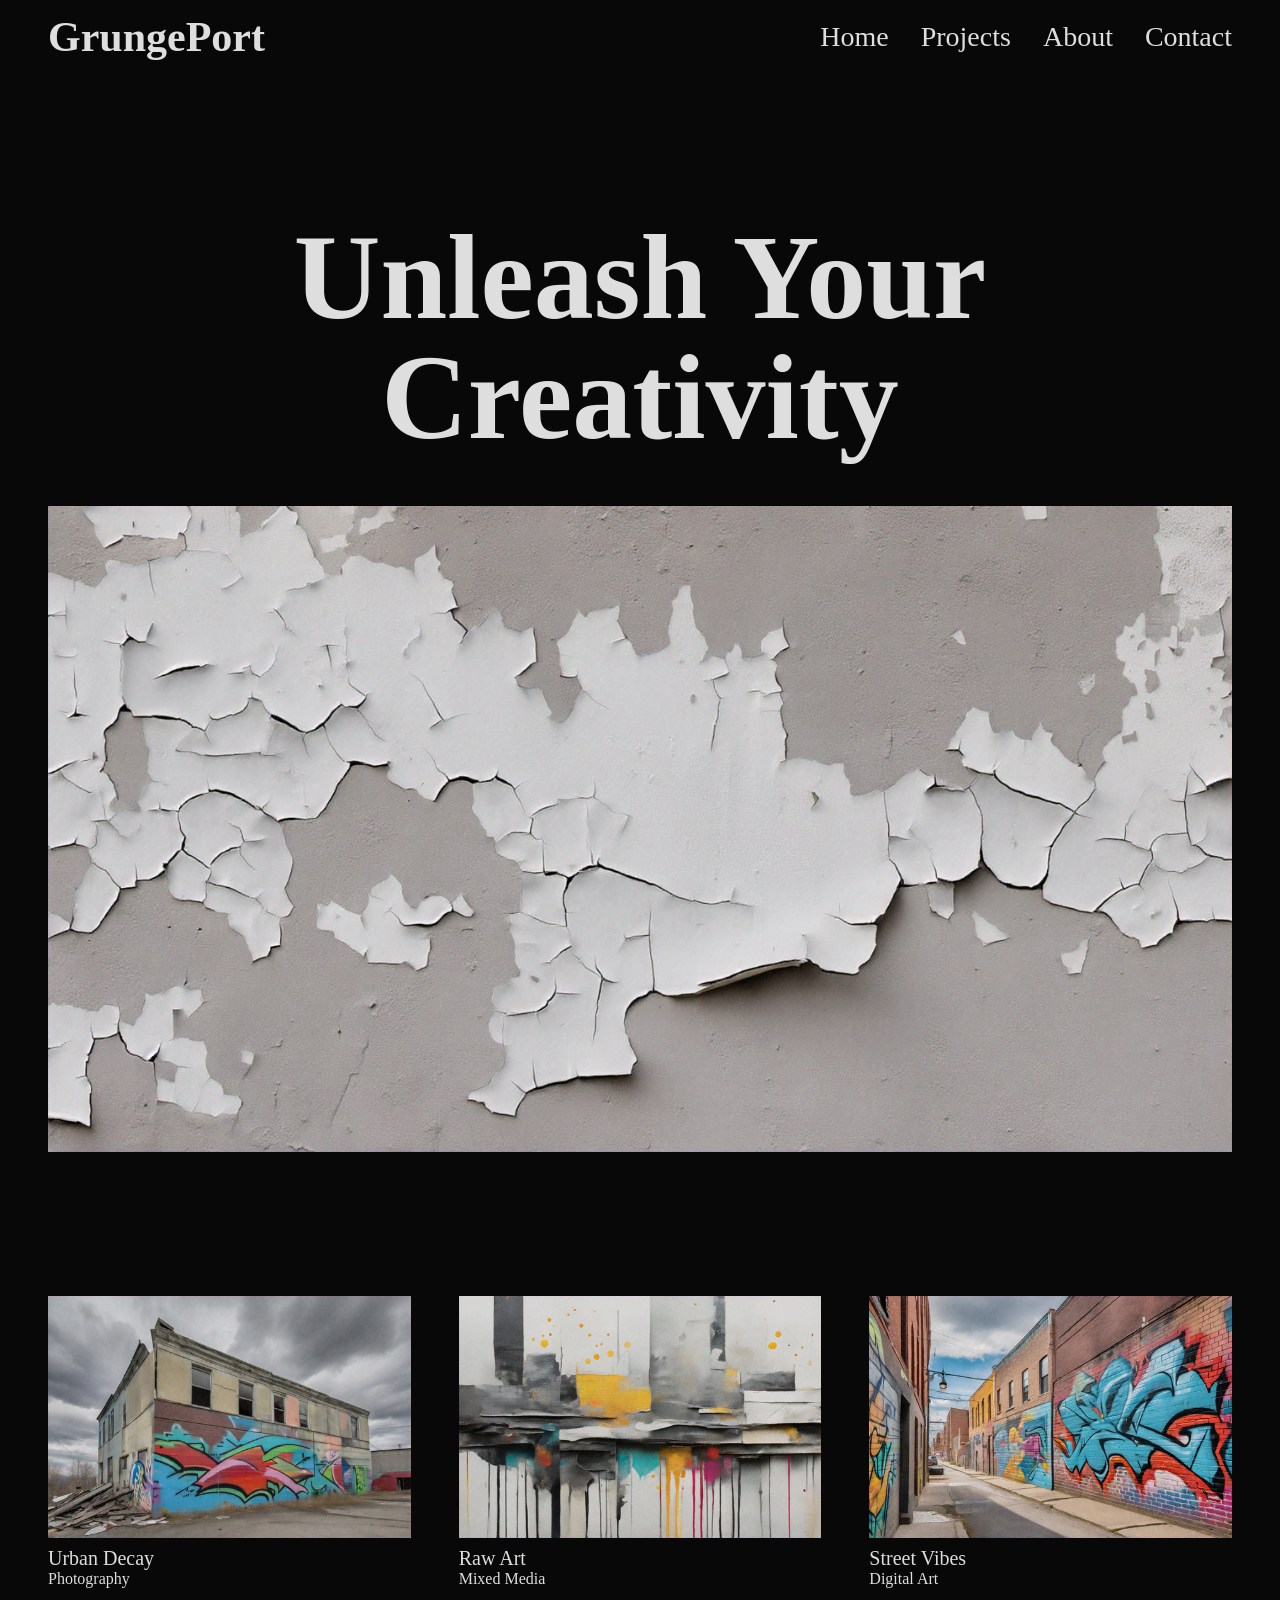
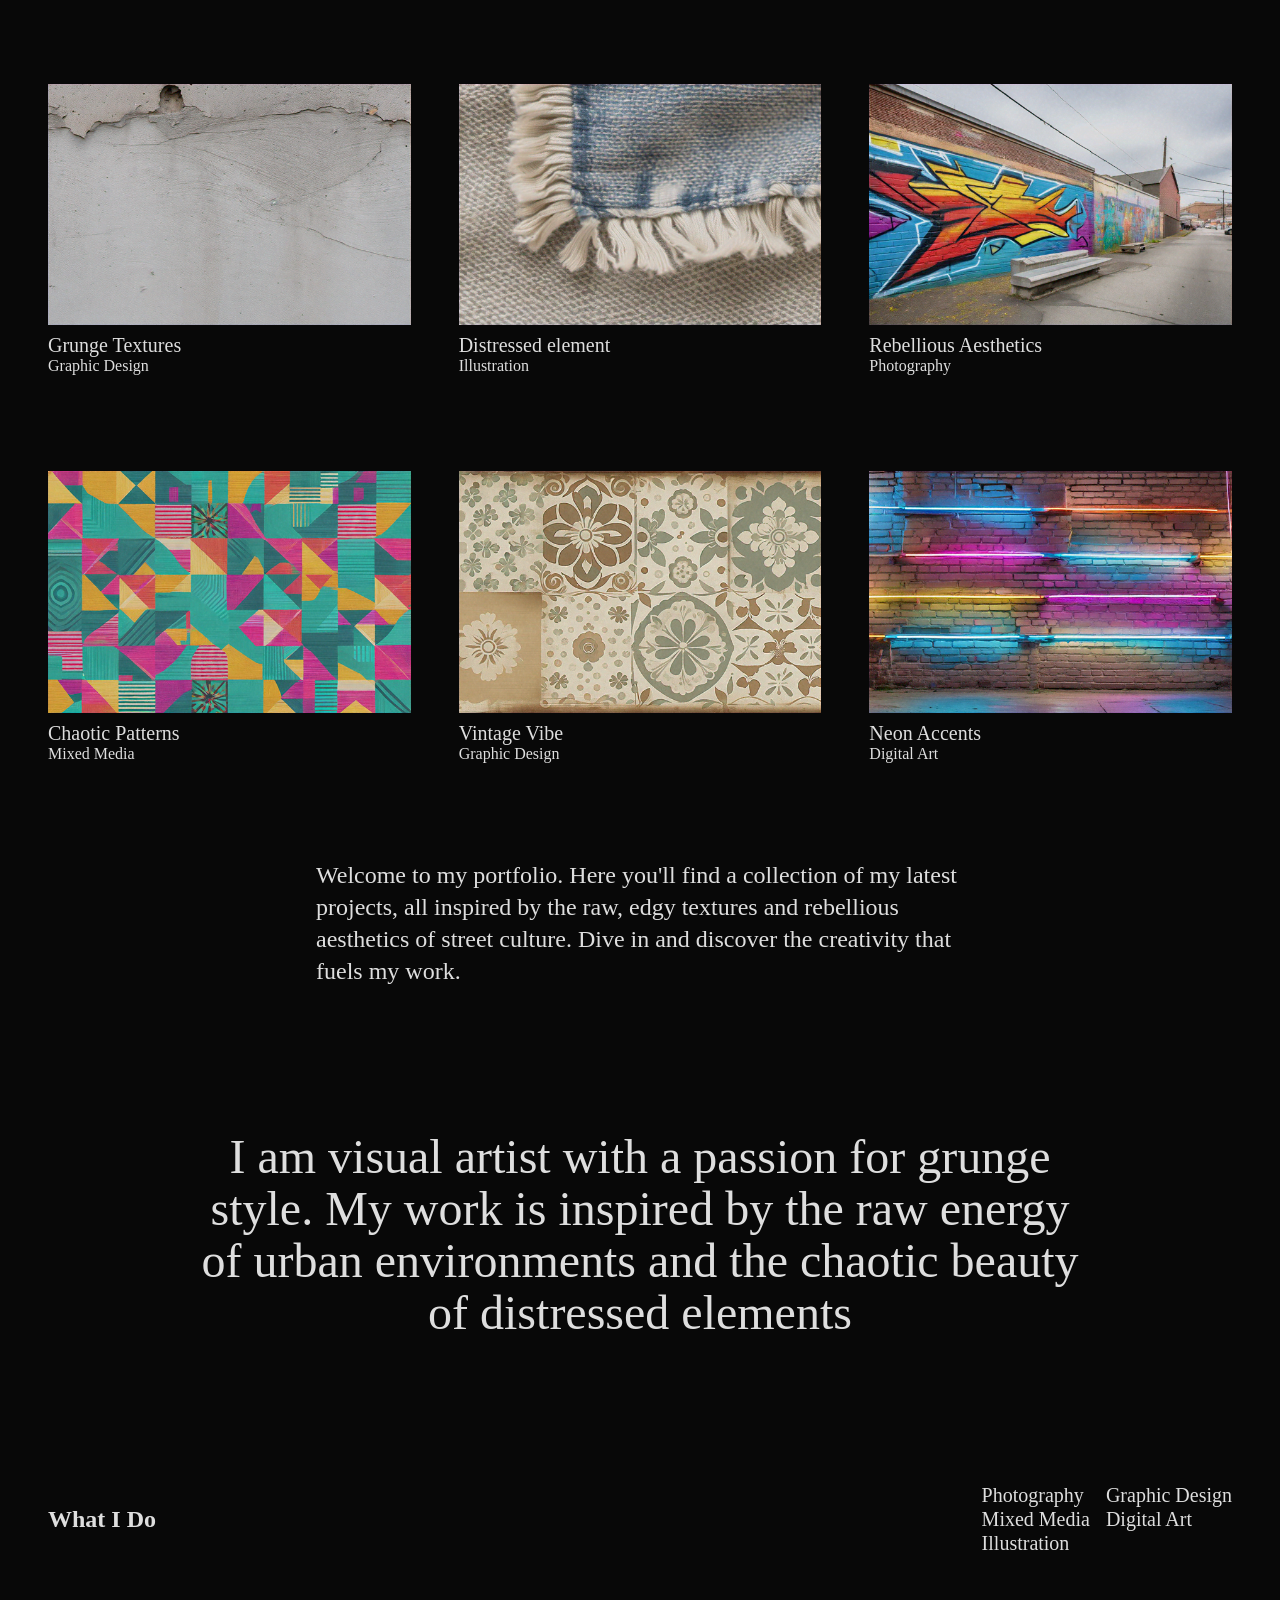
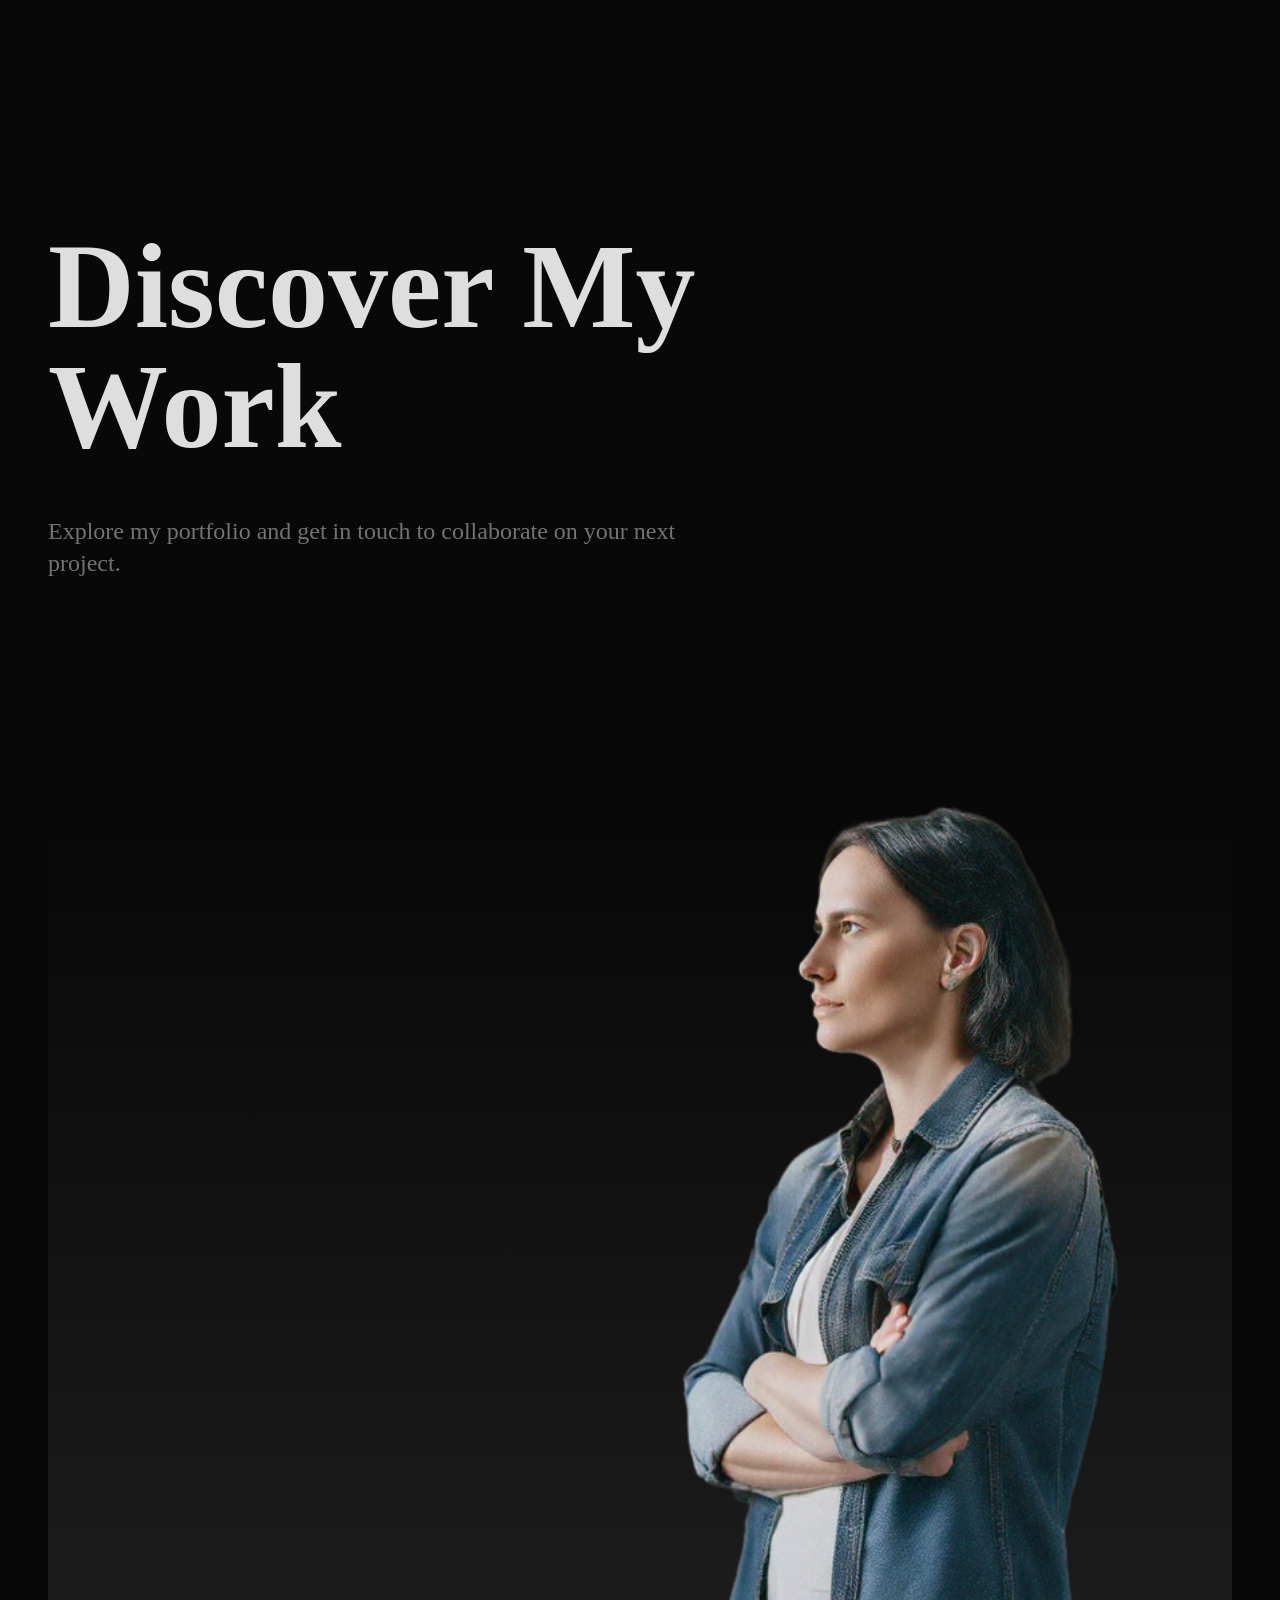
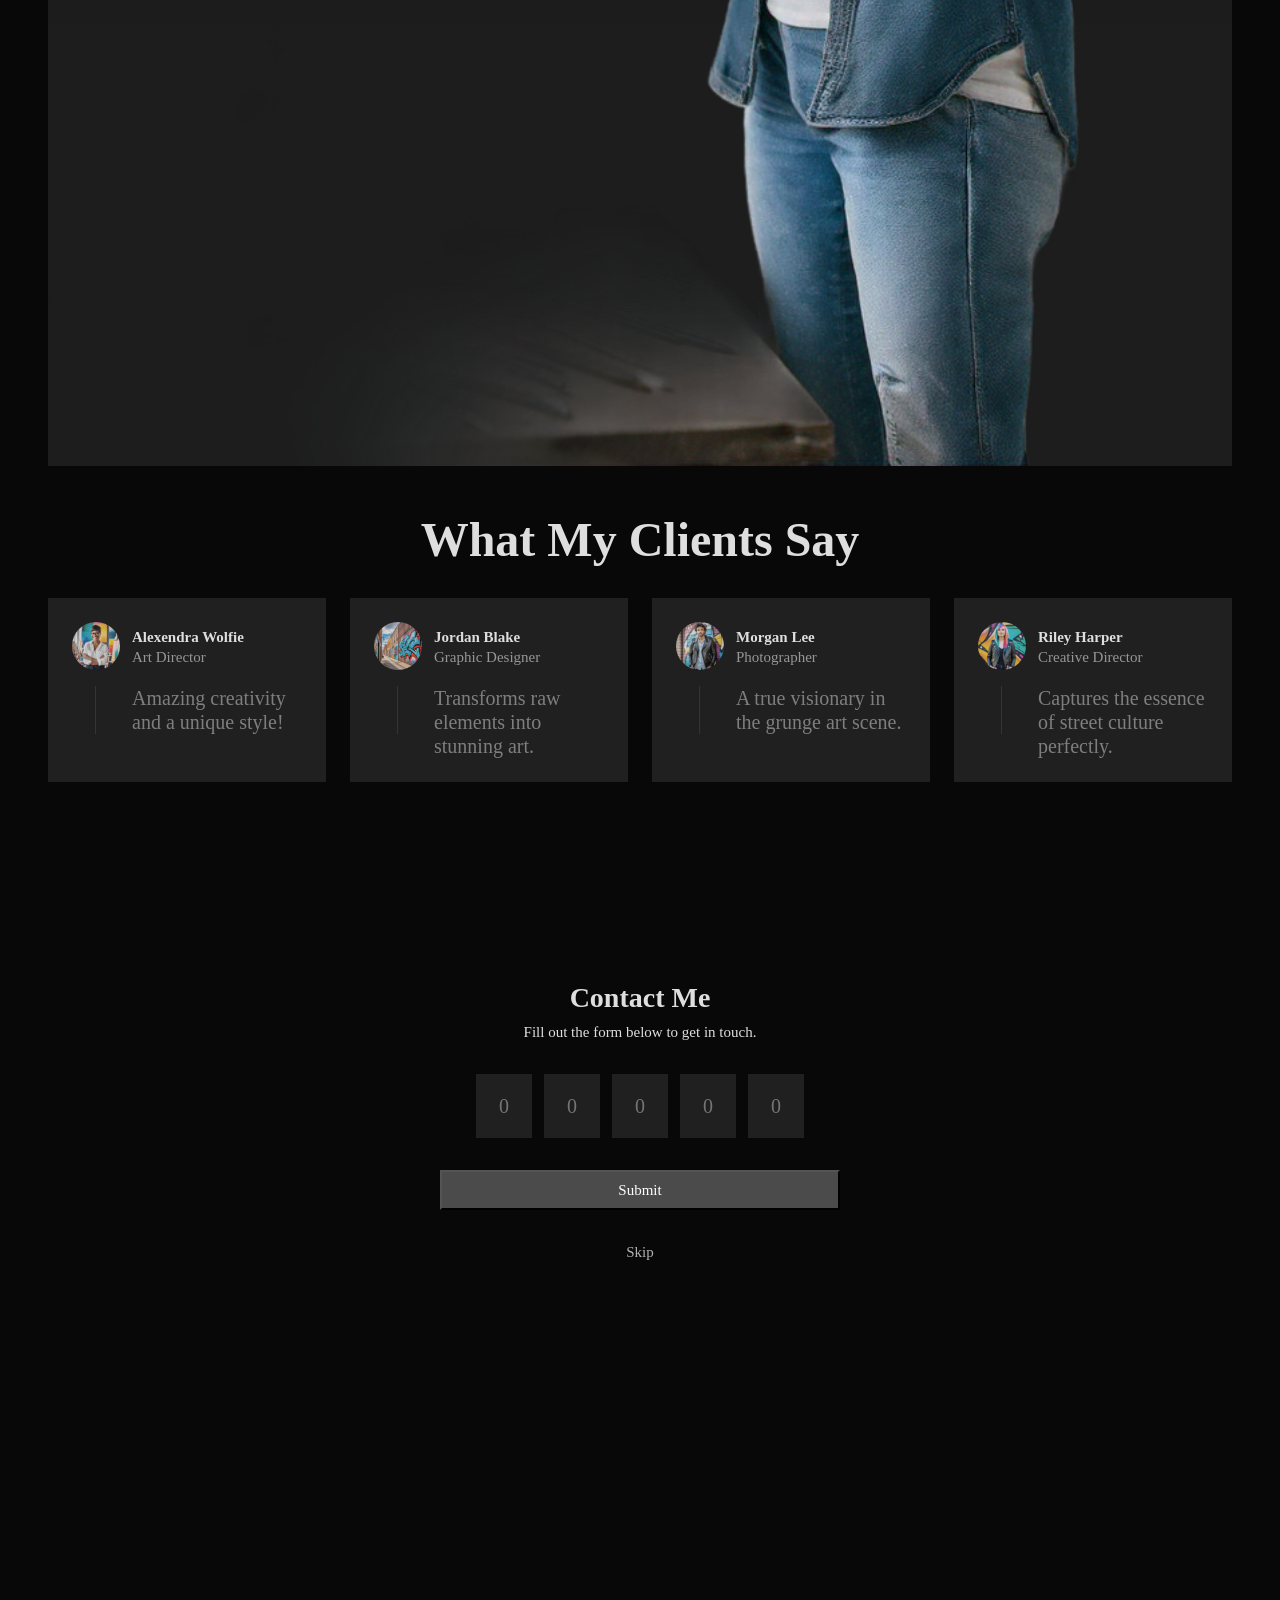
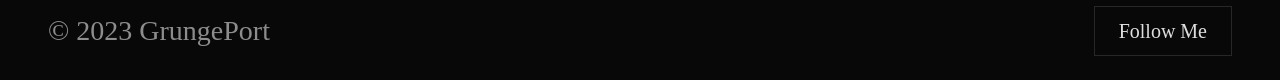
<file: index.html>
<!DOCTYPE html>
<html lang="en">
<head>
    <meta charset="UTF-8">
    <meta name="viewport" content="width=device-width, initial-scale=1.0">
    <title>Capstron project(Rachit Singh)</title>
    <link rel="stylesheet" href="style.css">
</head>
<body>
    <nav>
        <h1>GrungePort</h1>
        <ul>
            <li class="nav-link">Home</li>
            <li class="nav-link">Projects</li>
            <li class="nav-link">About</li>
            <li class="nav-link">Contact</li>
        </ul>
    </nav>
    <div style="padding-top: 48px; padding-bottom: 48px;">
        <section id="hero-section">
            <h1 class="yyy">Unleash Your Creativity</h1>
            <img src="images/hero-image.png" alt="hero-image">
        </section>
        <section id="gallery-section">
            <div class="gallery-row-1">
                <div class="gallery-card">
                    <img src="images/gallery-image-1.png" alt="image1" width="100%">
                    <div class="user-details-container">
                        <h1>Urban Decay</h1>
                        <p>Photography</p>
                    </div>
                </div>
                <div class="gallery-card">
                    <img src="images/img.png/4654de1ea73bdf6a8146781232abb71d.png" alt="image1" width="100%">
                    <div class="user-details-container">
                        <h1>Raw Art</h1>
                        <p>Mixed Media</p>
                    </div>
                </div>
                <div class="gallery-card">
                    <img src="images/img.png/3rdimg.png" alt="image1" width="100%">
                    <div class="user-details-container">
                        <h1>Street Vibes </h1>
                        <p>Digital Art</p>
                    </div>
                </div>
            </div>

            <div class="gallery-row">
                <div class="gallery-card">
                    <img src="images/img.png/4thimg.png" alt="image1" width="100%">
                    <div class="user-details-container">
                        <h1>Grunge Textures</h1>
                        <p>Graphic Design</p>
                    </div>
                </div>
                <div class="gallery-card">
                    <img src="images/img.png/5th img.png" alt="image1" width="100%">
                    <div class="user-details-container">
                        <h1>Distressed element</h1>
                        <p>Illustration</p>
                    </div>
                </div>
                <div class="gallery-card">
                    <img src="images/img.png/6thimg.png" alt="image1" width="100%">
                    <div class="user-details-container">
                        <h1>Rebellious Aesthetics</h1>
                        <p>Photography</p>
                    </div>
                </div>
            </div>



            <div class="gallery-row">
                <div class="gallery-card">
                    <img src="images/img.png/7th img.png" alt="image1" width="100%">
                    <div class="user-details-container">
                        <h1>Chaotic Patterns</h1>
                        <p>Mixed Media</p>
                    </div>
                </div>
                <div class="gallery-card">
                    <img src="images/img.png/8thimg.png" alt="image1" width="100%">
                    <div class="user-details-container">
                        <h1>Vintage Vibe</h1>
                        <p>Graphic Design</p>
                    </div>
                </div>
                <div class="gallery-card">
                    <img src="images/img.png/9thimg.png" alt="image1" width="100%">
                    <div class="user-details-container">
                        <h1>Neon Accents</h1>
                        <p>Digital Art</p>
                    </div>
                </div>
            </div>
        </section>
        <section id="project-description">
            <p>Welcome to my portfolio. Here you'll find a collection of my latest projects, all inspired by the raw, edgy textures and rebellious aesthetics of street culture. Dive in and discover the creativity that fuels my work.</p>
        </section>
        <section id="about-section">
            <p id="about-description">I am visual artist with a passion for grunge style. My work is inspired by the raw energy of urban environments and the chaotic beauty of distressed elements</p>
        </section>

        <!-- <section id="skills-section">
            <h1>What I Do</h1>
            <div id="skills">
                <div>
                    <p>Photography</p>
                    <p>Mixed Media</p>
                    <p>Illustration</p> -->
                    <!-- <ul>
                        <li>Photography</li>
                        <li>Mixed Media</li>
                        <li>Illustration</li>
                    </ul>
                </div>
                <div>
                    <ul>
                        <li>Digital Art</li>
                        <li>Graphic Design</li>
                    </ul>
                </div>
            </div>
        </section> --> 
        <section id="skills-section">
            <h1>What I Do</h1>
            <div id="skills">
                <div>
                    <p>Photography</p>
                    <p>Mixed Media</p>
                    <p>Illustration</p>
                </div>
                <div>
                    <p>Graphic Design</p>
                    <p>Digital Art</p>
                </div>
            </div>
        </section>

        <section id="discover">
            <div id="discover-text">
                <h1>Discover My Work</h1>
                <p>Explore my portfolio and get in touch to collaborate on your next project.</p>
            </div>
            <img src="images/discover-image.png" alt="woman">
        </section>

        <h1 id="feedback-heading">What My Clients Say</h1>
            <div id="card-container">
                <div class="card">
                    <div class="user-info-container">
                        <img src="images/profile-1.png" alt="profile-1" width="48px" height="48px">
                        <div class="user-info">
                            <h1>Alexendra Wolfie</h1>
                            <p>Art Director</p>
                        </div>
                    </div>
                    <div class="feedback">
                        <div style="width: 48px; height: 48px; display: flex;">
                            <div style="width: 24px; height: 48px; border-right: 1.5px solid rgba(163, 163, 163, 0.2);"></div>
                            <div style="width: 24px; height: 48px;"></div>
                        </div>
                        <p>Amazing creativity and a unique style!</p>
                    </div>
                </div>

                <div class="card">
                    <div class="user-info-container">
                        <img src="images/img.png/3rdimg.png" alt="profile-1" width="48px" height="48px">
                        <div class="user-info">
                            <h1>Jordan Blake</h1>
                            <p>Graphic Designer</p>
                        </div>
                    </div>
                    <div class="feedback">
                        <div style="width: 48px; height: 48px; display: flex;">
                            <div style="width: 24px; height: 48px; border-right: 1.5px solid rgba(163, 163, 163, 0.2);"></div>
                            <div style="width: 24px; height: 48px;"></div>
                        </div>
                        <p>Transforms raw elements into stunning art.</p>
                    </div>
                </div>
                <div class="card">
                    <div class="user-info-container">
                        <img src="images/img.png/last2nd.png" alt="profile-1" width="48px" height="48px">
                        <div class="user-info">
                            <h1>Morgan Lee</h1>
                            <p>Photographer</p>
                        </div>
                    </div>
                    <div class="feedback">
                        <div style="width: 48px; height: 48px; display: flex;">
                            <div style="width: 24px; height: 48px; border-right: 1.5px solid rgba(163, 163, 163, 0.2);"></div>
                            <div style="width: 24px; height: 48px;"></div>
                        </div>
                        <p>A true visionary in the grunge art scene.</p>
                    </div>
                </div>
                <div class="card">
                    <div class="user-info-container">
                        <img src="images/img.png/last.png" alt="profile-1" width="48px" height="48px">
                        <div class="user-info">
                            <h1>Riley Harper</h1>
                            <p>Creative Director</p>
                        </div>
                    </div>
                    <div class="feedback">
                        <div style="width: 48px; height: 48px; display: flex;">
                            <div style="width: 24px; height: 48px; border-right: 1.5px solid rgba(163, 163, 163, 0.2);"></div>
                            <div style="width: 24px; height: 48px;"></div>
                        </div>
                        <p>Captures the essence of street culture perfectly.</p>
                    </div>
                </div>
            </div>
            <section id="contact-me-section">
                <div>
                    <div id="contact-headings">
                        <h1>Contact Me</h1>
                        <p>Fill out the form below to get in touch.</p>
                    </div>
                    <div id="contact-inputs">
                        <input type="text" placeholder="0">
                        <input type="text" placeholder="0">
                        <input type="text" placeholder="0">
                        <input type="text" placeholder="0">
                        <input type="text" placeholder="0">
                    </div>
                    <button id="submit">Submit</button>
                    <p id="skip">Skip</p>
                </div>
            </section>
        </div>
        <footer>
            <h1>© 2023 GrungePort</h1>
            <button>Follow Me</button>
        </footer>
    </body>
        
    </div>
</body>
</html>
</file>
<file: style.css>
* {
    padding: 0;
    margin: 0;
    box-sizing: border-box;
}

:root {
    background-color: rgba(8, 8, 8, 1);
    color: rgba(222, 222, 222, 1);
    --primary-font: 'Roboto Serif', serif;
    --secondary-font: 'Public Sans', serif;;
    --header-font: 'Source Serif 4', serif;
}

.yyy {
    transition: scale 0.3s ease-in-out;
}

.yyy:hover {
    scale: 1.2;
}

body {
    padding-left: 48px;
    padding-right: 48px;
    background-color: var(--primary-color);
    max-width: 1440px;
    margin: 0 auto;
}

/* Navigation styles */
nav {
    display: flex;
    justify-content: space-between;
    align-items: center;
    color: var(--primary-font-color);
    padding-top: 16px;
    padding-bottom: 16px;
    flex-wrap: wrap;
}

.nav-link{
    transition: scale 0.2s;
}

.nav-link:hover{
    scale:1.2;
    color: azure;
    transition: scale 0.2s;
    cursor: pointer;
}

nav h1{
    font: 600 42px/42px var(--header-font);
}

nav ul {
    display: flex;
    justify-content: space-evenly;
    align-items: center;
    list-style: none;
    gap: 32px;
    font: 400 28px/32px var(--primary-font);
    color: var(--primary-font-color);
    flex-wrap: wrap;
}

nav ul>li:hover {
    cursor: pointer;
}

/* Mobile menu toggle (hidden by default) */
.mobile-menu-toggle {
    display: none;
    font-size: 24px;
    background: none;
    border: none;
    color: rgba(222, 222, 222, 1);
    cursor: pointer;
}

/* Hero section */
#hero-section {
    display: flex;
    flex-direction: column;
    align-items: center;
    padding-top: 96px;
    padding-bottom: 96px;
    gap: 48px;
}

#hero-section h1{
    text-align: center;
    font: 700 120px/120px var(--primary-font);
    color: var(--primary-font-color);
    width: 100%;
    max-width: 800px;
}

#hero-section img {
    max-width: 100%;
    height: auto;
}

/* Gallery styles */
.gallery-row-1, .gallery-row {
    display: flex;
    gap: 48px;
    padding-top: 48px;
    padding-bottom: 48px;
    flex-wrap: wrap;
}

.gallery-card {
    display: flex;
    flex-direction: column;
    gap: 8px;
    flex: 1 1 300px;
    min-width: 250px;
    transition: all 0.2s;
}

.gallery-card img {
    width: 100%;
    height: auto;
}

.gallery-card h1 {
    color: var(--primary-font-color);
    font: 400 20px/24px var(--secondary-font);
}

.gallery-card p {
    color: var(--primary-font-color);
    font: 400 17px/24px rgba(222, 222, 222, 0.62);
}

.gallery-card:hover{
    scale: 1.05;
}

.user-details-container{
    transition: color 0.3s ease-in-out;
}

.user-details-container:hover{
    box-shadow: 0px 10px 20px rgba(82, 82, 82, 0.4);
    color: rgb(169, 168, 168);
}

/* Project description */
#project-description {
    display: flex;
    gap: 48px;
    padding-top: 48px;
    padding-bottom: 48px;
    justify-content: center;
}

#project-description p{
    color: var(--primary-font-color);
    font: 400 24px/32px var(--secondary-font);
    width: 100%;
    max-width: 648px;
}

/* About section */
#about-section {
    display: flex;
    flex-direction: column;
    align-items: center;
    padding-top: 96px;
    padding-bottom: 96px;
}

#about-description {
    text-align: center;
    color: var(--primary-font-color);
    font: 400 48px/52px var(--primary-font);
    width: 100%;
    max-width: 900px;
    transition: scale 0.3s ease-in-out;
}

#about-description:hover {
    scale: 1.1;
    color: rgb(170, 164, 164);
}

#skills-section {
    display: flex;
    justify-content: space-between;
    align-items: center;
    padding-top: 48px;
    padding-bottom: 48px;
    gap: 48px;
    flex-wrap: wrap;
}

#skills-section h1 {
    color: var(--primary-font-color);
    text-align: left;
}

#skills p {
    width: 100%;
    max-width: 300px;
    color: var(--primary-font-color);
    font: 400 20px/24px var(--secondary-font);
}

#skills {
    display: flex;
    justify-content: space-evenly;
    gap: 16px;
    flex-wrap: wrap;
}

/* Discover section */
#discover {
    display: flex;
    background-image: linear-gradient(to bottom, rgba(8, 8, 8, 0.7) 40%, rgba(199, 199, 199, 0.11) 80%);
    background-repeat: no-repeat;
    overflow: hidden;
    margin-bottom: 48px;
    flex-wrap: wrap;
}

#discover-text {
    display: flex;
    flex-direction: column;
    gap: 48px;
    padding-top: 224px;
    padding-bottom: 224px;
    flex: 1 1 50%;
}

#discover img {
    max-width: 100%;
    height: auto;
    flex: 1 1 50%;
    object-fit: cover;
}

#discover-text h1 {
    color: rgba(222, 222, 222, 1);
    font: 700 120px/120px var(--primary-font);
    width: 100%;
    max-width: 704px;
}

#discover-text p {
    color: rgba(222, 222, 222, 0.5);
    font: 400 24px/32px var(--secondary-font);
    width: 100%;
    max-width: 704px;
}

.card {
    display: flex;
    flex-direction: column;
    gap: 16px;
    padding: 24px;
    background-color: rgba(204, 204, 204, 0.12);
    flex: 1 1 200px;
    min-width: 200px;
}

.user-info-container {
    display: flex;
    gap: 12px;
}

.user-info-container img {
    border-radius: 50%;
}

.user-info {
    margin-top: 5px;
}

.user-info h1 {
    font: 700 15px/20px var(--secondary-font);
    color: var(--primary-font-color);
}

.user-info p {
    font: 400 15px/20px var(--secondary-font);
    color: rgba(222, 222, 222, 0.62);
}

.feedback {
    font: 400 20px/24px var(--primary-font);
    color: rgba(222, 222, 222, 0.62);
    display: flex;
    gap: 12px;
    opacity: 80%;
}

#feedback {
    display: flex;
    flex-direction: column;
    align-items: center;
    gap: 48px;
    padding-top: 48px;
    padding-bottom: 48px;
}

#feedback-heading {
    font: 700 48px/52px var(--primary-font);
    color: var(--primary-font-color);
    text-align: center;
    margin-bottom: 32px;
}

#card-container {
    display: flex;
    gap: 24px;
    flex-wrap: wrap;
    justify-content: center;
}

#contact-me-section {
    display: flex;
    align-items: center;
    justify-content: center;
    flex-direction: column;
    padding-top: 200px;
    padding-bottom: 200px;
    gap: 48px;
}

#contact-me-section > div {
    display: flex;
    flex-direction: column;
    align-items: center;
    justify-content: center;
    gap: 32px;
    width: 100%;
    max-width: 600px;
}

#contact-headings {
    display: flex;
    flex-direction: column;
    gap: 8px;
}

#contact-headings h1 {
    font: 700 28px/32px var(--primary-font);
    color: rgba(222, 222, 222, 1);
    text-align: center;
}

#contact-headings p {
    font: 400 15px/20px var(--primary-font);
    color: rgba(222, 222, 222, 1);
    text-align: center;
}

#contact-inputs {
    display: flex;
    align-items: center;
    justify-content: center;
    gap: 12px;
    width: 100%;
    max-width: 600px;
    flex-wrap: wrap;
}

input[type="text"] {
    padding: 8px 16px;
    background-color: rgba(204, 204, 204, 0.12);
    border: none;
    text-align: center;
    font: 400 20px/24px var(--secondary-font);
    color: rgba(222, 222, 222, 0.4);
    width: 56px;
    height: 64px;
}

#submit {
    padding: 8px 16px;
    background-color: rgba(75, 75, 75, 1);
    color: rgba(252, 252, 252, 1);
    font: 500 15px/20px var(--secondary-font);
    width: 100%;
    max-width: 400px;
}

#skip {
    text-align: center;
    font: 500 15px/20px var(--secondary-font);
    color: rgba(177, 177, 177, 1);
}

/* Footer */
footer {
    display: flex;
    justify-content: space-between;
    align-items: center;
    padding-top: 96px;
    padding-bottom: 24px;
    flex-wrap: wrap;
    gap: 24px;
}

footer h1 {
    font: 400 28px/32px var(--primary-font);
    color: rgba(222, 222, 222, 0.62);
}

footer button {
    font: 500 20px/24px var(--secondary-font);
    color: rgba(222, 222, 222, 1);
    padding: 12px 24px;
    border: 1.5px solid rgba(163, 163, 163, 0.2);
    background-color: inherit;
}

/* Media Queries for responsiveness */

/* Tablet */
@media screen and (max-width: 1024px) {
    body {
        padding-left: 32px;
        padding-right: 32px;
    }
    
    #hero-section h1 {
        font-size: 80px;
        line-height: 90px;
    }
    
    #discover-text h1 {
        font-size: 80px;
        line-height: 90px;
    }
    
    #discover-text {
        padding-top: 120px;
        padding-bottom: 120px;
    }
    
    .gallery-row-1, .gallery-row {
        gap: 32px;
    }
    
    #about-description {
        font-size: 36px;
        line-height: 42px;
    }
}

/* Mobile */
@media screen and (max-width: 768px) {
    body {
        padding-left: 16px;
        padding-right: 16px;
    }
    
    nav {
        flex-direction: column;
        gap: 16px;
    }
    
    nav ul {
        flex-direction: column;
        gap: 16px;
        width: 100%;
        margin-top: 16px;
    }
    
    .mobile-menu-toggle {
        display: block;
        position: absolute;
        top: 16px;
        right: 16px;
    }
    
    #hero-section h1 {
        font-size: 48px;
        line-height: 56px;
    }
    
    #hero-section {
        padding-top: 48px;
        padding-bottom: 48px;
    }
    
    #discover-text h1 {
        font-size: 48px;
        line-height: 56px;
    }
    
    #discover-text {
        padding-top: 64px;
        padding-bottom: 64px;
    }
    
    #discover {
        flex-direction: column;
    }
    
    #skills-section {
        flex-direction: column;
        align-items: flex-start;
    }
    
    #about-description {
        font-size: 24px;
        line-height: 32px;
    }
    
    #feedback-heading {
        font-size: 36px;
        line-height: 42px;
    }
    
    #contact-inputs {
        gap: 8px;
    }
    
    input[type="text"] {
        width: 48px;
        height: 56px;
    }
    
    #contact-me-section {
        padding-top: 100px;
        padding-bottom: 100px;
    }
    
    footer {
        flex-direction: column;
        gap: 24px;
        align-items: center;
        padding-top: 48px;
    }
    
    .gallery-card:hover {
        scale: 1;
    }
    
    #about-description:hover {
        scale: 1;
    }
}

/* Small mobile */
@media screen and (max-width: 480px) {
    nav h1 {
        font-size: 32px;
    }
    
    #hero-section h1 {
        font-size: 36px;
        line-height: 42px;
    }
    
    #discover-text h1 {
        font-size: 36px;
        line-height: 42px;
    }
    
    #discover-text p {
        font-size: 18px;
        line-height: 24px;
    }
    
    #project-description p {
        font-size: 18px;
        line-height: 24px;
    }
    
    input[type="text"] {
        width: 40px;
        height: 48px;
    }
}
</file>
